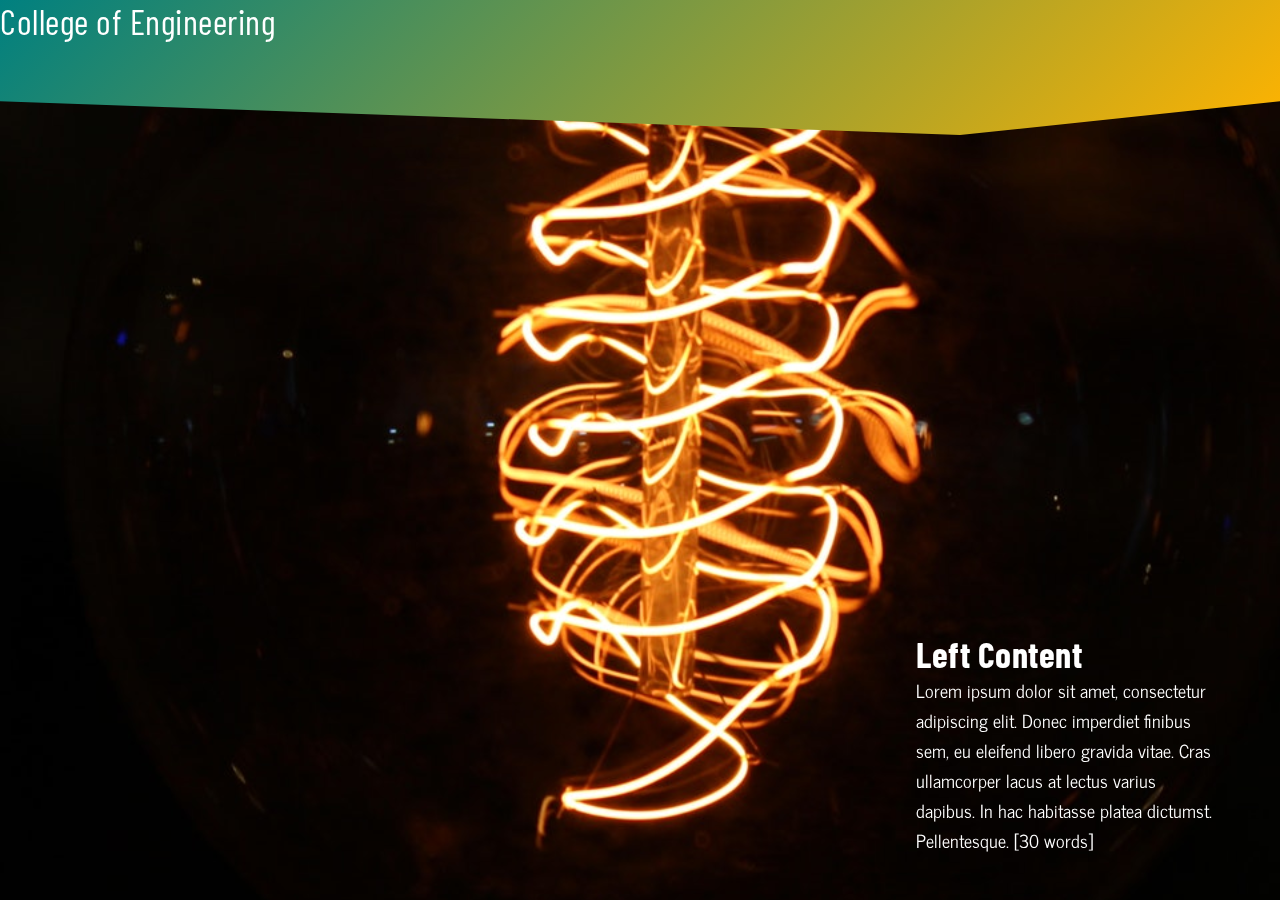
<file: index.html>
<!doctype html>
<html lang="en">
  <head>
    <!-- Required meta tags -->
    <meta charset="utf-8">
    <meta name="viewport" content="width=device-width, initial-scale=1, shrink-to-fit=no">

    <!-- Bootstrap CSS -->
    <link rel="stylesheet" href="https://stackpath.bootstrapcdn.com/bootstrap/4.2.1/css/bootstrap.min.css" integrity="sha384-GJzZqFGwb1QTTN6wy59ffF1BuGJpLSa9DkKMp0DgiMDm4iYMj70gZWKYbI706tWS" crossorigin="anonymous">
    <!-- Custom CSS -->
    <link rel="stylesheet" type="text/css" href="style.css">
    <link rel="stylesheet" href="https://use.fontawesome.com/releases/v5.7.2/css/all.css" integrity="sha384-fnmOCqbTlWIlj8LyTjo7mOUStjsKC4pOpQbqyi7RrhN7udi9RwhKkMHpvLbHG9Sr" crossorigin="anonymous">

    <title>Annual Magazine 2019 Comp</title>
</head>

<body>
    <div class="wrapper">
        <header>
            <p class="mt-3 ml-5">College of Engineering</p>
        </header>
        <div class="section parallax">
            <div class="right-bottom">
                <h1>Left Content</h1>
                <p>Lorem ipsum dolor sit amet, consectetur adipiscing elit. Donec imperdiet finibus sem, eu eleifend libero gravida vitae. Cras ullamcorper lacus at lectus varius dapibus. In hac habitasse platea dictumst. Pellentesque. [30 words]</p>
            </div>
        </div>
        <div class="poly-topper"></div>
        <div class="content">
            <div class="grid">
                <div class="grid-item">
                    <h1 class="mb-5 huge">Headline</h1>
                    <p>Lorem ipsum dolor sit amet, consectetur adipiscing elit. Mauris laoreet molestie ligula, vel ornare diam fringilla sed. In finibus quam enim. Proin suscipit dignissim bibendum. Curabitur maximus diam neque, vel interdum enim blandit vitae. Fusce congue vehicula tellus, id mattis sem feugiat id. Proin placerat dapibus magna et scelerisque. Morbi consectetur orci eget euismod porta. Aenean a est vel quam placerat tincidunt. Proin lobortis felis nec lectus semper, quis suscipit erat scelerisque. Praesent egestas quis felis vitae laoreet. Praesent ultricies lacus eu ligula rutrum, eu hendrerit purus sagittis. Morbi commodo blandit ipsum ac ullamcorper. Nunc varius, sapien vel fringilla volutpat. [100 words 18px font]</p>
                    <p class="bold font-50 mt-5">"Lorem ipsum dolor sit amet, consectetur adipiscing elit. Vestibulum efficitur."</p>
                </div>
                <div class="grid-item">
                    <p class="font-20">Lorem ipsum dolor sit amet, consectetur adipiscing elit. Mauris laoreet molestie ligula, vel ornare diam fringilla sed. In finibus quam enim. Proin suscipit dignissim bibendum. Curabitur maximus diam neque, vel interdum enim blandit vitae. Fusce congue vehicula tellus, id mattis sem feugiat id. Proin placerat dapibus magna et scelerisque. Morbi consectetur orci eget euismod porta. Aenean a est vel quam placerat tincidunt. Proin lobortis felis nec lectus semper, quis suscipit erat scelerisque. Praesent egestas quis felis vitae laoreet. Praesent ultricies lacus eu ligula rutrum, eu hendrerit purus sagittis. Morbi commodo blandit ipsum ac ullamcorper. Nunc varius, sapien vel fringilla volutpat. [100 words, 20px font]</p>
                    <p class="mt-5">Lorem ipsum dolor sit amet, consectetur adipiscing elit. Aliquam augue ante, elementum vel consectetur rutrum, sodales in ante. Praesent id diam metus. Curabitur quis quam ex. Phasellus ut nisl non tellus cursus scelerisque et sit amet risus. Morbi a euismod dui. Phasellus id enim sit amet quam condimentum fringilla. Nunc. [50 words]</p>
                </div>
                <div class="grid-item">
                    <p class="font-15">Lorem ipsum dolor sit amet, consectetur adipiscing elit. Mauris laoreet molestie ligula, vel ornare diam fringilla sed. In finibus quam enim. Proin suscipit dignissim bibendum. Curabitur maximus diam neque, vel interdum enim blandit vitae. Fusce congue vehicula tellus, id mattis sem feugiat id. Proin placerat dapibus magna et scelerisque. Morbi consectetur orci eget euismod porta. Aenean a est vel quam placerat tincidunt. Proin lobortis felis nec lectus semper, quis suscipit erat scelerisque. Praesent egestas quis felis vitae laoreet. Praesent ultricies lacus eu ligula rutrum, eu hendrerit purus sagittis. Morbi commodo blandit ipsum ac ullamcorper. Nunc varius, sapien vel fringilla volutpat. [100 words, 15px font]</p>
                    <p class="bold mt-3">Lorem ipsum dolor sit amet, consectetur adipiscing elit. Mauris laoreet molestie ligula, vel ornare diam fringilla sed. In finibus quam enim. Proin suscipit dignissim bibendum. Curabitur maximus diam neque, vel interdum enim blandit vitae. Fusce congue vehicula tellus, id mattis sem feugiat id. Proin placerat dapibus magna et scelerisque. Morbi consectetur orci eget euismod porta. Aenean a est vel quam placerat tincidunt. Proin lobortis felis nec lectus semper, quis suscipit erat scelerisque. Praesent egestas quis felis vitae laoreet. Praesent ultricies lacus eu ligula rutrum, eu hendrerit purus sagittis. Morbi commodo blandit ipsum ac ullamcorper. Nunc varius, sapien vel fringilla volutpat. [100 words, 15px font]</p>
                </div>
                <div class="grid-item">
                    <p class="font-30">Lorem ipsum dolor sit amet, consectetur adipiscing elit. Aliquam augue ante, elementum vel consectetur rutrum, sodales in ante. Praesent id diam metus. Curabitur quis quam ex. Phasellus ut nisl non tellus cursus scelerisque et sit amet risus. Morbi a euismod dui. Phasellus id enim sit amet quam condimentum fringilla. Nunc. [50 words, 30px font]</p>
                    <p class="mt-5">Lorem ipsum dolor sit amet, consectetur adipiscing elit. Aliquam augue ante, elementum vel consectetur rutrum, sodales in ante. Praesent id diam metus. Curabitur quis quam ex. Phasellus ut nisl non tellus cursus scelerisque et sit amet risus. Morbi a euismod dui. Phasellus id enim sit amet quam condimentum fringilla. Nunc. [50 words]</p>
                </div>
            </div>
        </div>
        <div class="section parallax">
            <div class="left-bottom">
                <h1>Right Content</h1>
                <p>Lorem ipsum dolor sit amet, consectetur adipiscing elit. Etiam volutpat porttitor mauris sed fringilla. Pellentesque sit amet nunc id erat ultricies vulputate. Praesent pretium erat eu augue suscipit, eu dignissim tortor dictum. Nullam pharetra augue tellus, eget consequat diam placerat id. Mauris porttitor nisi sollicitudin laoreet molestie. Nunc non tellus ut velit suscipit auctor. Duis interdum risus et faucibus pharetra. [60 words]</p>
            </div>
        </div>
        <div class="content-bg">
            <div class="white-bg">
                <div class="white-bg-content">
                    <h1>Centered Content</h1>
                    <p>Lorem ipsum dolor sit amet, consectetur adipiscing elit. Etiam volutpat porttitor mauris sed fringilla. Pellentesque sit amet nunc id erat ultricies vulputate. Praesent pretium erat eu augue suscipit, eu dignissim tortor dictum. Nullam pharetra augue tellus, eget consequat diam placerat id. Mauris porttitor nisi sollicitudin laoreet molestie. Nunc non tellus ut velit suscipit auctor. Duis interdum risus et faucibus pharetra. [60 words]</p>
                </div>
            </div>
        </div>
        <div class="section parallax">
            <div class="centered-content">
                <h1>Centered Content</h1>
                <p>Lorem ipsum dolor sit amet, consectetur adipiscing elit. Etiam volutpat porttitor mauris sed fringilla. Pellentesque sit amet nunc id erat ultricies vulputate. Praesent pretium erat eu augue suscipit, eu dignissim tortor dictum. Nullam pharetra augue tellus, eget consequat diam placerat id. Mauris porttitor nisi sollicitudin laoreet molestie. Nunc non tellus ut velit suscipit auctor. Duis interdum risus et faucibus pharetra. [60 words]</p>
            </div>
        </div>
        <div class="content no-pad">
            <div class="quote">
                <h1 class="huge"><i class="fas fa-quote-left"></i>What is this some sort of really big text on a screen with quotation marks on either side of it?<i class="fas fa-quote-right"></i></h1>
                <p class="cite">MarComm Team, VCU College of Engineering</p>
            </div>
        </div>
        <div class="footer">
            <p>footer content</p>
        </div>
    </div>

    <!-- Optional JavaScript -->
    <!-- jQuery first, then Popper.js, then Bootstrap JS -->
    <script src="https://code.jquery.com/jquery-3.3.1.slim.min.js" integrity="sha384-q8i/X+965DzO0rT7abK41JStQIAqVgRVzpbzo5smXKp4YfRvH+8abtTE1Pi6jizo" crossorigin="anonymous"></script>
    <script src="https://cdnjs.cloudflare.com/ajax/libs/popper.js/1.14.6/umd/popper.min.js" integrity="sha384-wHAiFfRlMFy6i5SRaxvfOCifBUQy1xHdJ/yoi7FRNXMRBu5WHdZYu1hA6ZOblgut" crossorigin="anonymous"></script>
    <script src="https://stackpath.bootstrapcdn.com/bootstrap/4.2.1/js/bootstrap.min.js" integrity="sha384-B0UglyR+jN6CkvvICOB2joaf5I4l3gm9GU6Hc1og6Ls7i6U/mkkaduKaBhlAXv9k" crossorigin="anonymous"></script>
</body>
</html>
</file>
<file: style.css>
@import url('https://fonts.googleapis.com/css?family=Barlow+Condensed:700|News+Cycle');

body,
html {
    margin: 0;
    padding: 0;
    font-family: 'News Cycle', sans-serif;
    font-size: 18px;
    background-color: #000;
    min-width: 320px;
}

h1,
h2,
h3,
h3,
h5 {
    font-family: 'Barlow Condensed', sans-serif;
    padding: 0;
    margin: 0;
    letter-spacing: 0.5px;
}

p {
    padding: 0;
    margin: 0;
}

img {
    max-width: 100%;
    height: auto;
}

.white {
    color: #fff;
}

.dark {
    color: #333;
}

.bold {
    font-family: 'Barlow Condensed', sans-serif;
}

.white-bg {
    background: #fff;
    color: #333;
    max-width: 800px;
    margin-left: auto;
    height: 100vh;
    clip-path: polygon(15% 0%, 100% 0%, 100% 100%, 15% 100%, 0% 50%);
}

.white-bg-content {
    max-width: 650px;
    margin-left: auto;
    padding-top: 40%;
    position: relative;
    margin-top: auto;
    padding-right: 50px;
}
.huge {
    font-size: 100px;
    line-height: 1;
}

.font-50 {
    font-size: 50px;
    line-height: 1.2;
}

.font-30 {
    font-size: 30px;
}

.font-20 {
    font-size: 20px;
}

.font-15 {
    font-size: 15px;
}

header {
    height: 15vh;
    background: rgb(0,128,128);
    background: linear-gradient(135deg, rgba(0,128,128,1) 0%, rgba(255,179,0,1) 100%);
    /* first number is postion on the x axis, second number is postion on the y axis. Follows clockwise direction from the top left corner. */
    clip-path: polygon(0% 0%, 100% 0%, 100% 75%, calc(100% - 25vw) 100%, 0% 75%);
    /* change the calc height to a percentage height to get alternate responsive behavior*/
    position: absolute;
    width: 100%;
    font-size: 35px;
    color: #fff;
    font-family: 'Barlow Condensed', sans-serif;
    letter-spacing: 0.5px;
}

.wrapper {
    height: 100vh;
    overflow-x: hidden;
    overflow-y: auto;
    perspective: 1px;
}

.section {
    position: relative;
    height: 100vh;
    display: flex;
    color: white;
}

.quote {
    background: #fff;
    color: #333;
    padding: 5em 10em;
    text-align: left;
}

.quote i {
    color: #ffb300;
    font-size: 50px;
    vertical-align: text-top;
    margin: 10px;
}

.cite {
    font-size: 20px;
    color: #000;
    margin-top: 10px;
    text-align: right;
}

.cite::before {
    content: '– '
}

.parallax::after {
    content: " ";
    position: absolute;
    top: 0;
    right: 0;
    bottom: 0;
    left: 0;
    transform: translateZ(-1px) scale(2);
    background-size: 100%;
    z-index: -1;
    background-image: url('images/pexels-photo-1108812.jpeg');
}
.content {
    padding: 3em;
    background: #fff;
    min-height: 100vh;
}

.content-bg {
    background-image: url(images/pexels-photo-1000445.jpeg);
    background-attachment: scroll;
    background-size: cover;
    background-repeat: no-repeat;
    min-height: 100vh;
    background-position: center;
}

.content.no-pad {
    padding: 0em;
    min-height: auto;
}

.left-bottom {
    margin-top: auto;
    margin-bottom: 5vh;
    margin-left: 5vw;
    max-width: 300px;
}

.right-bottom {
    margin-top: auto;
    margin-right: 5vw;
    margin-bottom: 5vh;
    max-width: 300px;
    margin-left: auto;
}

.centered-content {
    margin: auto;
    max-width: 400px;
    text-align: center;
    background: rgba(255,255,255,0.9);
    padding: 50px;
    color: #333;
}

.grid {
    display: grid;
    grid-template-columns: repeat(auto-fit, minmax(300px, 1fr));
    grid-gap: 3em;
}

.float-right {
    width: 60%;
    height: auto;
    margin-left: 3em;
}

.float-left {
    width: 60%;
    height: auto;
    margin-right: 3em;
}

.poly-topper {
    min-height: 40px;
    background: #fff;
    clip-path: polygon(0% 0%, 40% 0%, 42% 50%, 100% 50%, 100% 100%, 0% 100%);
}

.footer {
    background: rgb(0,128,128);
    background: linear-gradient(135deg, rgba(0,128,128,1) 0%, rgba(255,179,0,1) 100%);
    color: #fff;
    padding: 30px;
}

.footer p {
    max-width: 200px;
    margin: 30px auto;
    font-size: 20px;
    text-align: center;
}

@media screen and (max-width:768px) {

    .float-right,
    .float-left {
        float: none !important;
        width: 100%;
        margin-left: 0em;
    }

    .parallax::after,
    .parallax-2::after {
        background-position: center;
        background-attachment: scroll;
        background-size: cover
    }

    .huge {
        font-size: 30px;
        line-height: 1.3;
    }

    .quote {
        padding: 3em;
    }
    .quote i {
        font-size: 20px;
        margin: 0px 10px;
    }
    .white-bg {
        height: 42vh;
        clip-path: none;
        margin: 0px 0px;
        max-width: 100%;
        clip-path: polygon(0% 0%, 100% 0%, 100% 90%, 50% 100%, 0% 90%);
    }
    .white-bg-content {
        padding: 1em;
        margin: 0px;
    }
}
</file>
